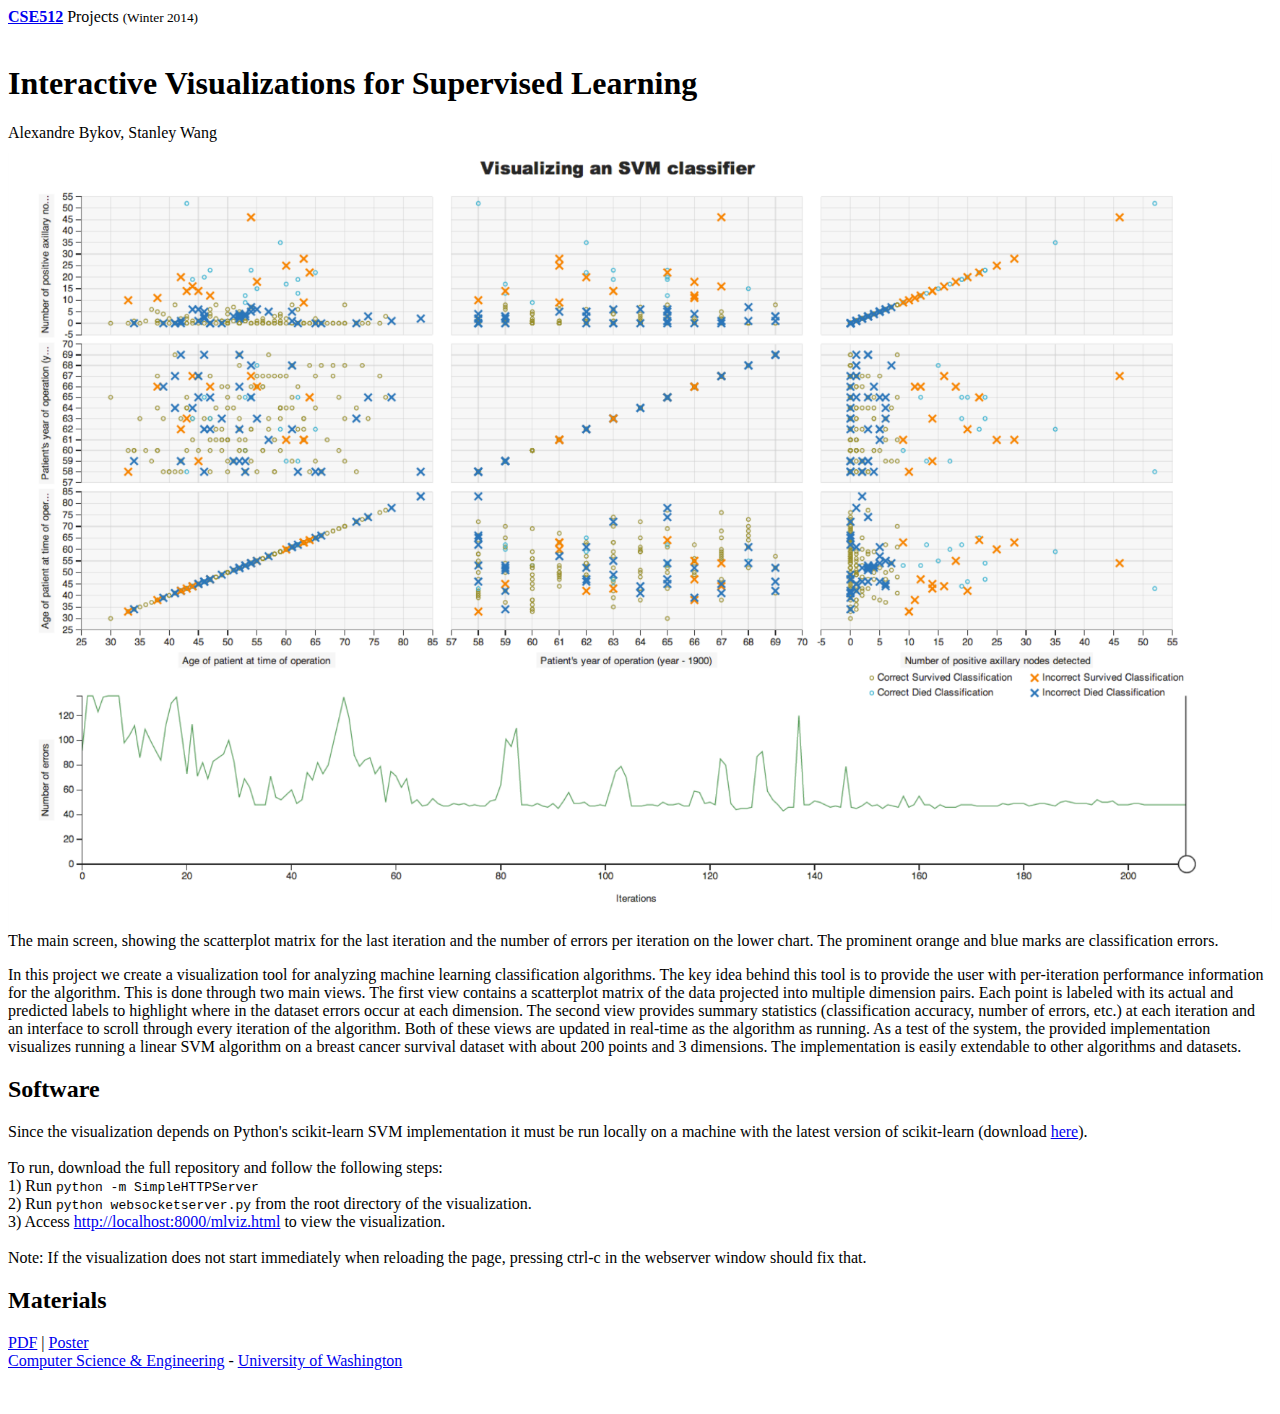
<file: index.html>
<!DOCTYPE html PUBLIC "-//W3C//DTD XHTML 1.0 Transitional//EN" "http://www.w3.org/TR/xhtml1/DTD/xhtml1-transitional.dtd">
<html xmlns="http://www.w3.org/1999/xhtml" xml:lang="en" lang="en">

<head>
  <title>CSE512: Data Visualization</title>
  <meta name="robots" content="index,follow" />
  <link rel="stylesheet" type="text/css" href="http://courses.cs.washington.edu/courses/cse512/14wi/style.css"/>

</head>

<body>
  <div class='content wider'>

    <div class='title'>
      <a href="http://courses.cs.washington.edu/courses/cse512/14wi/"><strong>CSE512</strong></a>
         Projects
         <small>(Winter 2014)</small>
    </div>
    <br/>

    <div class='pub' data-spy="scroll" data-target=".navbar">

      <h1 class="title">Interactive Visualizations for Supervised Learning</h1>
      <div class="authors">Alexandre Bykov, Stanley Wang
      </div>

      <div class="figure">
        <img src="summary.png" width="100%"/>
        <div class="caption">The main screen, showing the scatterplot matrix for the last iteration and the number of errors per iteration on the lower chart. The prominent orange and blue marks are classification errors.</div>
      </div>

      <p>
      	In this project we create a visualization tool for analyzing machine learning classification algorithms. The key idea behind this tool is to provide the user with per-iteration performance information for the algorithm. This is done through two main views. The first view contains a scatterplot matrix of the data projected into multiple dimension pairs. Each point is labeled with its actual and predicted labels to highlight where in the dataset errors occur at each dimension. The second view provides summary statistics (classification accuracy, number of errors, etc.) at each iteration and an interface to scroll through every iteration of the algorithm. Both of these views are updated in real-time as the algorithm as running. As a test of the system, the provided implementation visualizes running a linear SVM algorithm on a breast cancer survival dataset with about 200 points and 3 dimensions. The implementation is easily extendable  to other algorithms and datasets.
      </p>
      
      <h2>Software</h2>
      <p>
      	Since the visualization depends on Python's scikit-learn SVM implementation it must be run locally on a machine with the latest version of scikit-learn (download <a href="http://scikit-learn.org/stable/install.html">here</a>).
        <br/><br/>To run, download the full repository and follow the following steps:
        <br/>1) Run <code>python -m SimpleHTTPServer</code>
        <br/>2) Run <code>python websocketserver.py</code> from the root directory of the visualization.
        <br/>3) Access <a href="http://localhost:8000/mlviz.html">http://localhost:8000/mlviz.html</a> to view the visualization.
        <br/><br/>Note: If the visualization does not start immediately when reloading the page, pressing ctrl-c in the webserver window should fix that.
      </p>

      <h2>Materials</h2>
      <div class="links">
        <a href="final/paper-abykov-snwang.pdf" >PDF</a>
        |
        <a href="final/poster-abykov-snwang.pdf" >Poster</a>
      </div>


      <div class='footer'>
        <a href='http://cs.washington.edu'>Computer Science &amp; Engineering</a> -
        <a href='http://www.washington.edu'>University of Washington</a>
      </div>
    </div>
    <br/>
    <br/>


  </div>
</body>

</html>
</file>
